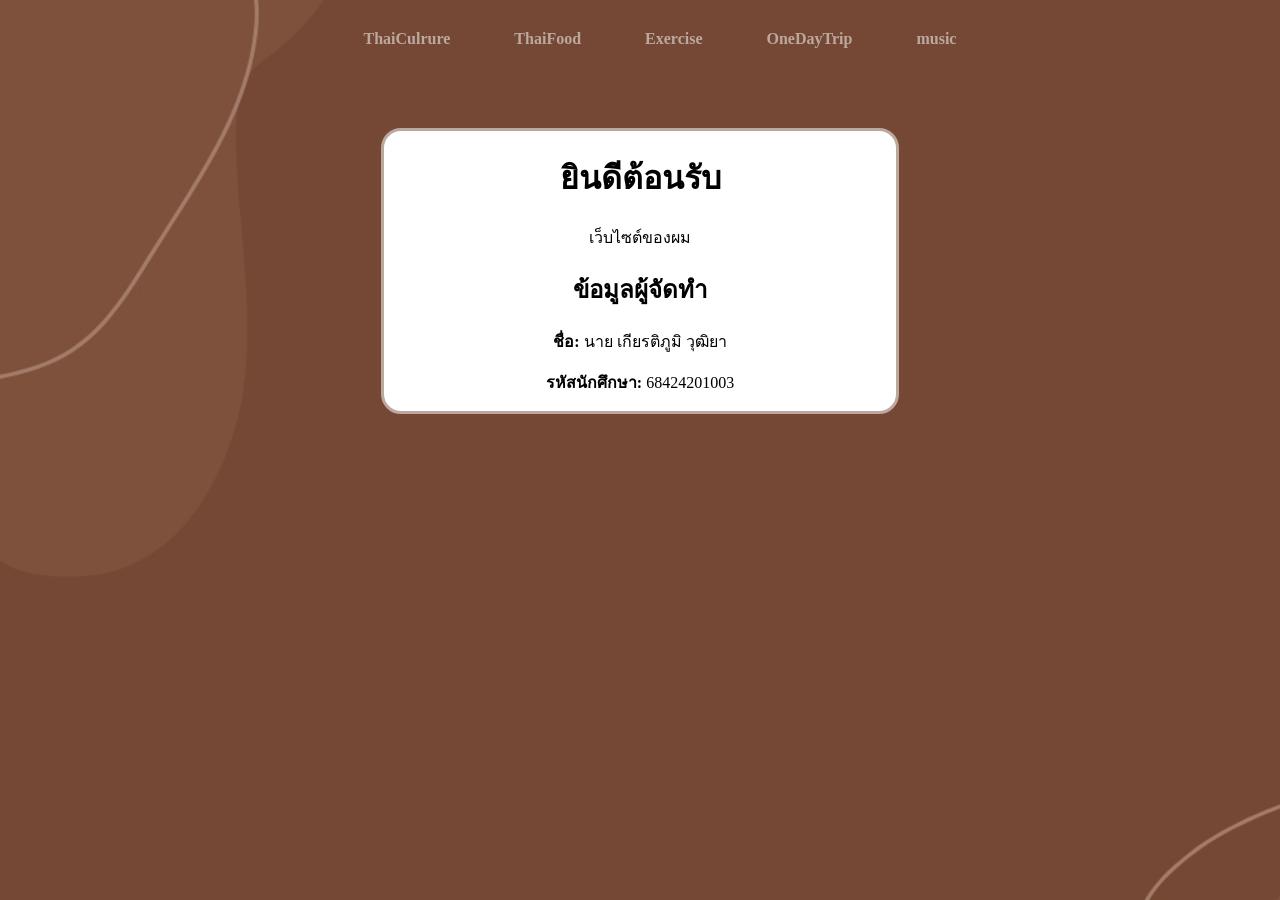
<file: index.html>
<!DOCTYPE html>
<html lang="en">
<head>
    <meta charset="UTF-8">
    <meta name="viewport" content="width=device-width, initial-scale=1.0">
    <link rel="stylesheet" href="css/style_index.css">
    <title>Document</title>
    
</head>
<body  > 
    
<div class="header">

<nav >
    <ul class="menu">
       <li> <a href="Thai Culrure.html">ThaiCulrure</a> </li> 
        <li> <a href="Thai Food.html">ThaiFood</a> </li>
        <li> <a href="Exercise.html">Exercise</a> </li>
        <li> <a href="trip.html">OneDayTrip</a> </li>
          <li> <a href="music.html">music</a> </li>
          
    </ul>
</nav>
</div>

<div class="container">

        <div class="card">
            <h1>ยินดีต้อนรับ</h1>
            <p class="subtitle">เว็บไซต์ของผม</p>

            <div class="profile-box">
                <h2>ข้อมูลผู้จัดทำ</h2>
                <p><strong>ชื่อ:</strong> นาย เกียรติภูมิ วุฒิยา</p>
                <p><strong>รหัสนักศึกษา:</strong> 68424201003</p>
            </div>


        </div>

    </div>

</body>
</html>

</body>
</html>
</file>
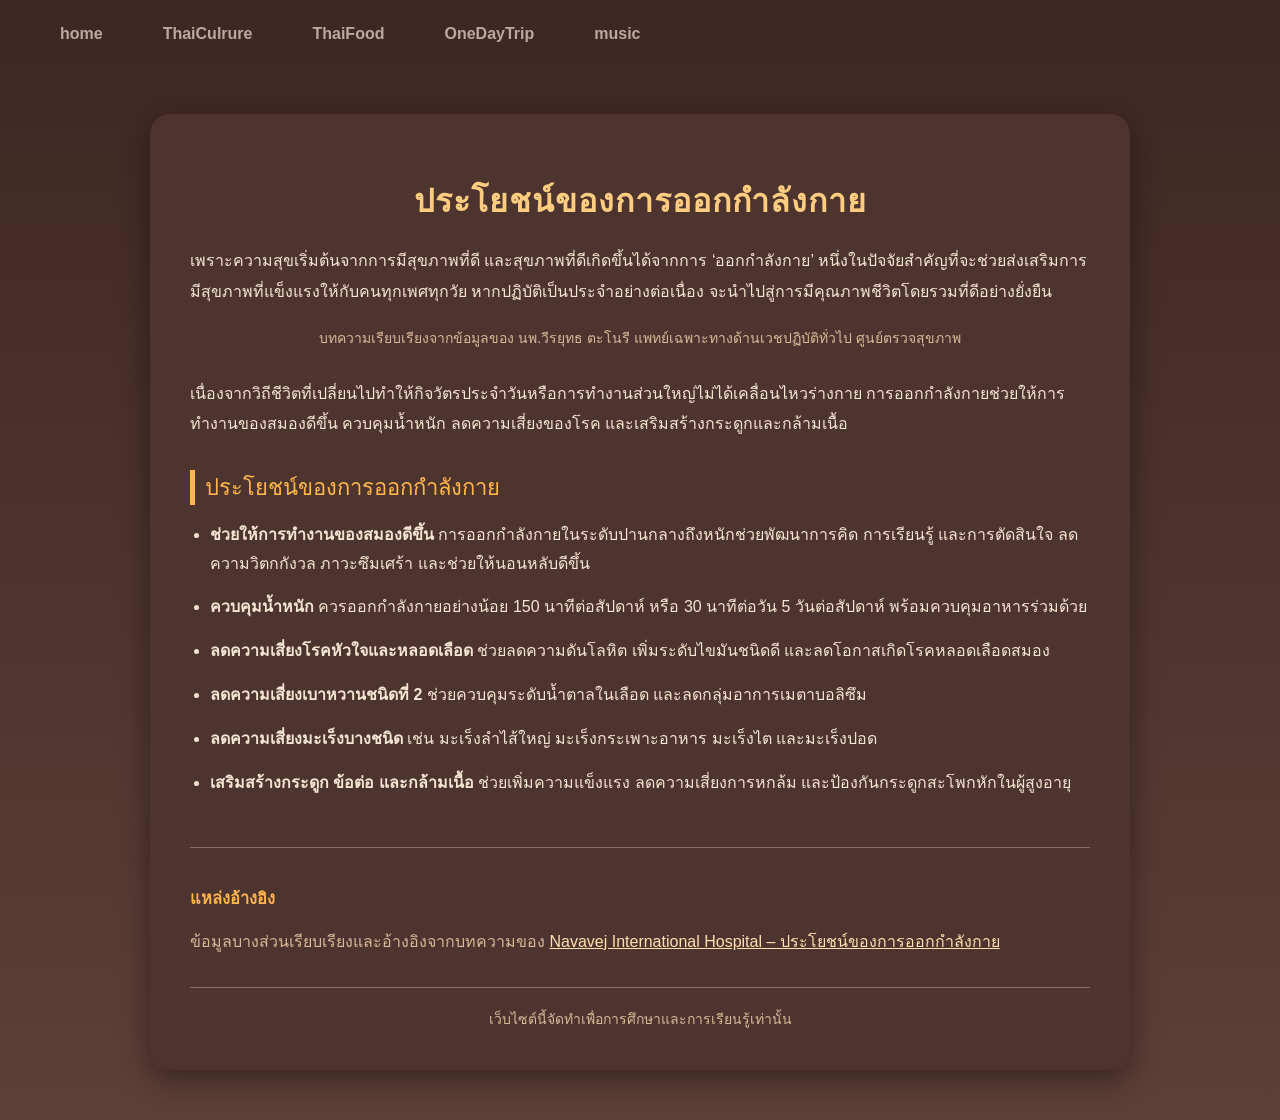
<file: Exercise.html>
<!DOCTYPE html>
<html lang="th">
<head>
<meta charset="UTF-8">
<meta name="viewport" content="width=device-width, initial-scale=1.0">
<title>ประโยชน์ของการออกกำลังกาย</title>

<style>
body {
    margin: 0;
    font-family: "Sarabun", sans-serif;
    background: linear-gradient(to bottom, #3e2723, #5d4037);
    color: #f5e6d3;
}

.container {
    max-width: 900px;
    margin: 50px auto;
    background-color: #4e342e;
    padding: 40px;
    border-radius: 20px;
    box-shadow: 0 10px 30px rgba(0,0,0,0.4);
}

h1 {
    text-align: center;
    font-size: 32px;
    margin-bottom: 20px;
    letter-spacing: 1px;
    color: #ffcc80;
}

.author {
    text-align: center;
    font-size: 14px;
    margin-bottom: 30px;
    color: #d7b899;
}

p {
    line-height: 1.9;
    font-size: 16px;
    margin-bottom: 20px;
}

.section-title {
    font-size: 22px;
    margin-top: 30px;
    margin-bottom: 15px;
    color: #ffb74d;
    border-left: 5px solid #ffb74d;
    padding-left: 10px;
}

ul {
    padding-left: 20px;
}

li {
    margin-bottom: 15px;
    line-height: 1.8;
}

.reference {
    margin-top: 50px;
    padding-top: 20px;
    border-top: 1px solid #8d6e63;
    font-size: 14px;
    color: #d7b899;
}

.reference h3 {
    color: #ffb74d;
    margin-bottom: 10px;
}

.reference a {
    color: #ffe0b2;
    text-decoration: underline;
}

.reference a:hover {
    color: #ffffff;
}

footer {
    margin-top: 30px;
    padding-top: 20px;
    border-top: 1px solid #8d6e63;
    text-align: center;
    font-size: 14px;
    color: #d7b899;
}

.menu{
    display: flex;
    gap: 20px;
    margin: 20px;
     list-style-type: none;
}

.menu a{
    color: #bca89f;
    text-decoration: none;
    font-weight: bold;
    padding: 10px 20px;
    border: 2px solid white;
    border: none;

}

.menu a:hover{                            /*วางเมาล์*/
    color:#bca89f;
    border: 2px solid #bca89f;
}

                
.menu a:active{
    color: #bca89f;                 /*คลิก*/
}
</style>
</head>

<body>
<nav >
    <ul class="menu">
        <li> <a href="index.html">home</a> </li>
       <li> <a href="Thai Culrure.html">ThaiCulrure</a> </li> 
        <li> <a href="Thai Food.html">ThaiFood</a> </li>
        <li> <a href="trip.html">OneDayTrip</a> </li>
          <li> <a href="music.html">music</a> </li>
          
    </ul>
</nav>
<div class="container">

<h1>ประโยชน์ของการออกกำลังกาย</h1>

<p>
เพราะความสุขเริ่มต้นจากการมีสุขภาพที่ดี และสุขภาพที่ดีเกิดขึ้นได้จากการ ‘ออกกำลังกาย’ 
หนึ่งในปัจจัยสำคัญที่จะช่วยส่งเสริมการมีสุขภาพที่แข็งแรงให้กับคนทุกเพศทุกวัย 
หากปฏิบัติเป็นประจำอย่างต่อเนื่อง จะนำไปสู่การมีคุณภาพชีวิตโดยรวมที่ดีอย่างยั่งยืน
</p>

<div class="author">
บทความเรียบเรียงจากข้อมูลของ นพ.วีรยุทธ ตะโนรี  
แพทย์เฉพาะทางด้านเวชปฏิบัติทั่วไป ศูนย์ตรวจสุขภาพ
</div>

<p>
เนื่องจากวิถีชีวิตที่เปลี่ยนไปทำให้กิจวัตรประจำวันหรือการทำงานส่วนใหญ่ไม่ได้เคลื่อนไหวร่างกาย 
การออกกำลังกายช่วยให้การทำงานของสมองดีขึ้น ควบคุมน้ำหนัก ลดความเสี่ยงของโรค 
และเสริมสร้างกระดูกและกล้ามเนื้อ
</p>

<div class="section-title">ประโยชน์ของการออกกำลังกาย</div>

<ul>
<li><strong>ช่วยให้การทำงานของสมองดีขึ้น</strong>  
การออกกำลังกายในระดับปานกลางถึงหนักช่วยพัฒนาการคิด การเรียนรู้ และการตัดสินใจ 
ลดความวิตกกังวล ภาวะซึมเศร้า และช่วยให้นอนหลับดีขึ้น</li>

<li><strong>ควบคุมน้ำหนัก</strong>  
ควรออกกำลังกายอย่างน้อย 150 นาทีต่อสัปดาห์ หรือ 30 นาทีต่อวัน 5 วันต่อสัปดาห์ 
พร้อมควบคุมอาหารร่วมด้วย</li>

<li><strong>ลดความเสี่ยงโรคหัวใจและหลอดเลือด</strong>  
ช่วยลดความดันโลหิต เพิ่มระดับไขมันชนิดดี และลดโอกาสเกิดโรคหลอดเลือดสมอง</li>

<li><strong>ลดความเสี่ยงเบาหวานชนิดที่ 2</strong>  
ช่วยควบคุมระดับน้ำตาลในเลือด และลดกลุ่มอาการเมตาบอลิซึม</li>

<li><strong>ลดความเสี่ยงมะเร็งบางชนิด</strong>  
เช่น มะเร็งลำไส้ใหญ่ มะเร็งกระเพาะอาหาร มะเร็งไต และมะเร็งปอด</li>

<li><strong>เสริมสร้างกระดูก ข้อต่อ และกล้ามเนื้อ</strong>  
ช่วยเพิ่มความแข็งแรง ลดความเสี่ยงการหกล้ม และป้องกันกระดูกสะโพกหักในผู้สูงอายุ</li>
</ul>

<div class="reference">
    <h3>แหล่งอ้างอิง</h3>
    <p>
        ข้อมูลบางส่วนเรียบเรียงและอ้างอิงจากบทความของ 
        <a href="https://navavej.com/articles/18788" target="_blank">
        Navavej International Hospital – ประโยชน์ของการออกกำลังกาย
        </a>
    </p>
</div>

<footer>
เว็บไซต์นี้จัดทำเพื่อการศึกษาและการเรียนรู้เท่านั้น
</footer>

</div>

</body>
</html>
</file>
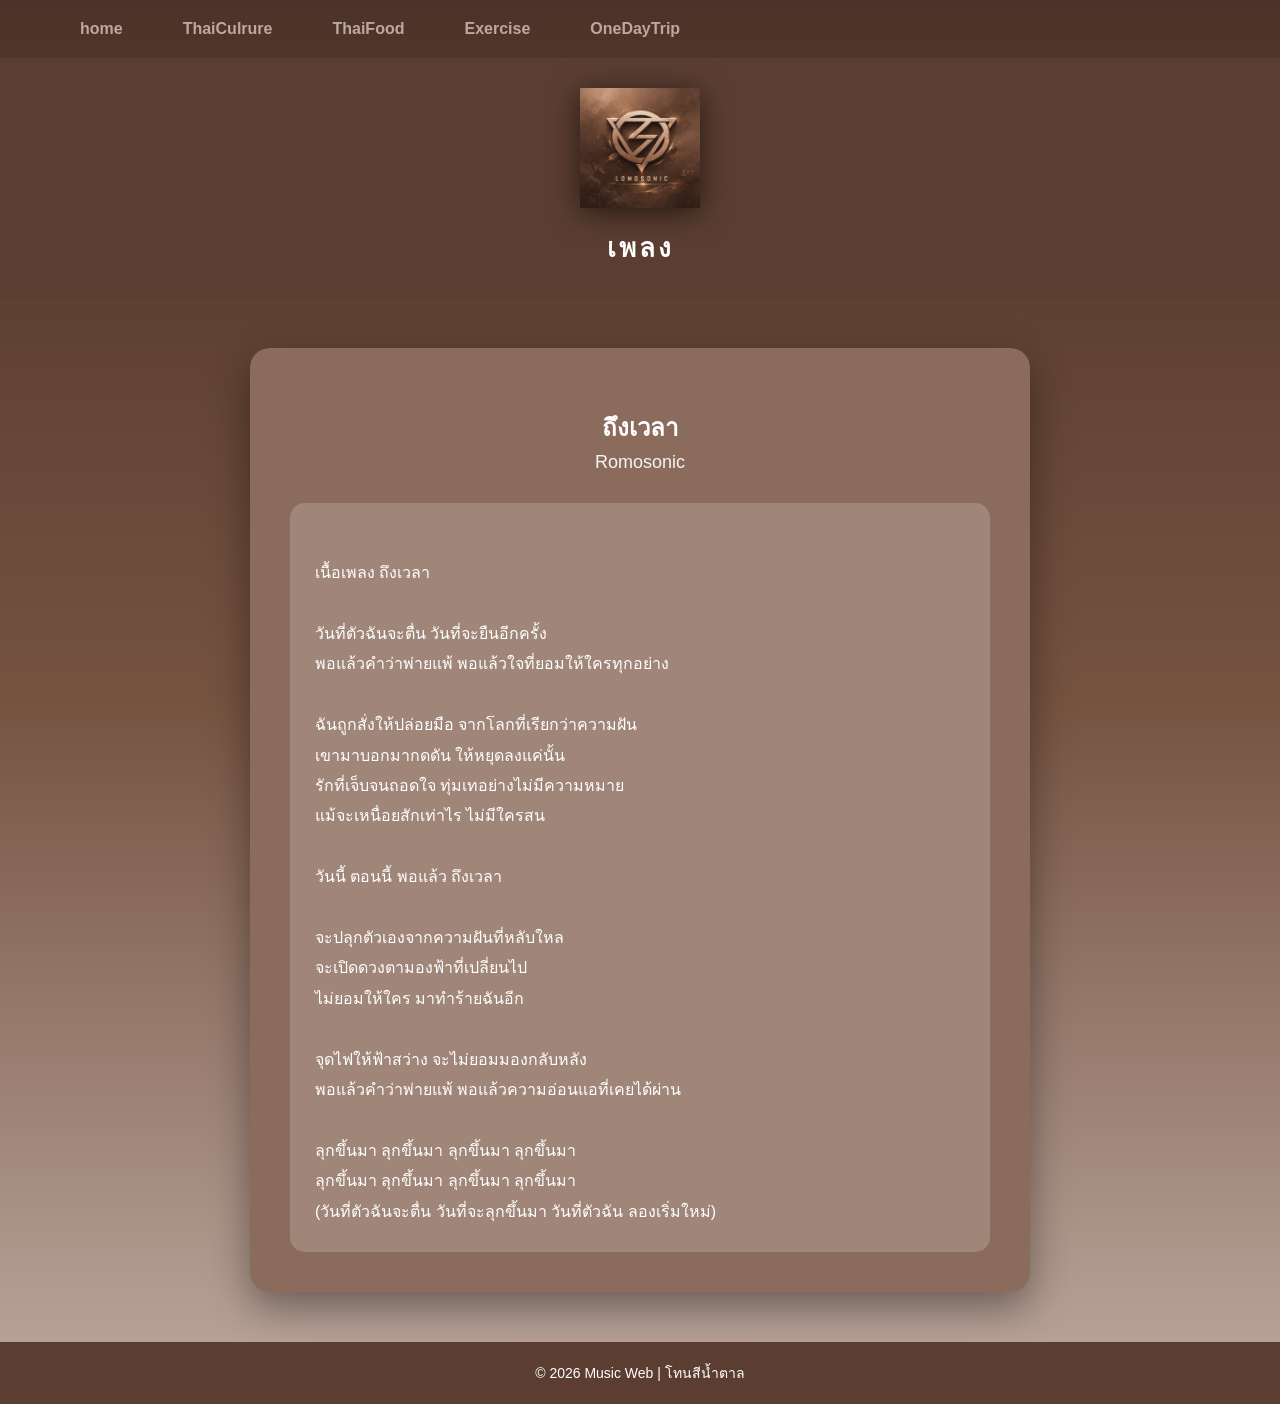
<file: music.html>
<!DOCTYPE html>
<html lang="th">
<head>
<meta charset="UTF-8">
<meta name="viewport" content="width=device-width, initial-scale=1.0">
<title>ถึงเวลา - Romosonic</title>

<style>
body {
    margin: 0;
    font-family: Arial, sans-serif;
    background: linear-gradient(to bottom, #4c3228, #765341, #bca89f);
    color: #fff;
}

/* ปรับ header เพิ่มเล็กน้อย */
header {
    text-align: center;
    padding: 30px 20px;
    background-color: #5b3e31;
    letter-spacing: 3px;
}

/* เพิ่มโลโก้ */
.logo {
    width: 120px;
    margin-bottom: 15px;
    filter: drop-shadow(0 5px 15px rgba(0,0,0,0.6));
}

/* ทำตัวอักษรดูเท่ขึ้น */
header h1 {
    margin: 0;
    font-size: 26px;
    font-weight: bold;
}

.container {
    width: 90%;
    max-width: 700px;
    margin: 50px auto;
    background-color: #8b6c5c;
    padding: 40px;
    border-radius: 20px;
    box-shadow: 0 15px 40px rgba(0,0,0,0.4);
}

h2 {
    text-align: center;
    margin-bottom: 5px;
}

.artist {
    text-align: center;
    margin-bottom: 30px;
    font-size: 18px;
    color: #f5f5f5;
}

.lyrics {
    background-color: #a08679;
    padding: 25px;
    border-radius: 15px;
    line-height: 1.9;
    white-space: pre-line;
    font-size: 16px;
}

footer {
    text-align: center;
    padding: 20px;
    background-color: #5b3e31;
    margin-top: 50px;
    font-size: 14px;
}

.menu{
    display: flex;
    gap: 20px;
    margin: 20px;
     list-style-type: none;
}

.menu a{
    color: #bca89f;
    text-decoration: none;
    font-weight: bold;
    padding: 10px 20px;
    border: 2px solid white;
    border: none;

}

.menu a:hover{                            /*วางเมาล์*/
    color:#bca89f;
    border: 2px solid #bca89f;
}

                
.menu a:active{
    color: #bca89f;                 /*คลิก*/
}
</style>
</head>

<body>
             <nav >
    <ul class="menu">
        <li> <a href="index.html">home</a> </li>
       <li> <a href="Thai Culrure.html">ThaiCulrure</a> </li> 
        <li> <a href="Thai Food.html">ThaiFood</a> </li>
        <li> <a href="Exercise.html">Exercise</a> </li>
        <li> <a href="trip.html">OneDayTrip</a> </li>
          
    </ul>
</nav>
<header>
    <img src="images/romosonic.jpg" alt="Lomosonic Logo" class="logo">
    <h1>เพลง</h1>
</header>
<div class="container">
    <h2>ถึงเวลา</h2>
    <div class="artist">Romosonic</div>

    <div class="lyrics">
เนื้อเพลง ถึงเวลา

วันที่ตัวฉันจะตื่น วันที่จะยืนอีกครั้ง
พอแล้วคำว่าพ่ายแพ้ พอแล้วใจที่ยอมให้ใครทุกอย่าง

ฉันถูกสั่งให้ปล่อยมือ จากโลกที่เรียกว่าความฝัน
เขามาบอกมากดดัน ให้หยุดลงแค่นั้น
รักที่เจ็บจนถอดใจ ทุ่มเทอย่างไม่มีความหมาย
แม้จะเหนื่อยสักเท่าไร ไม่มีใครสน

วันนี้ ตอนนี้ พอแล้ว ถึงเวลา

จะปลุกตัวเองจากความฝันที่หลับใหล
จะเปิดดวงตามองฟ้าที่เปลี่ยนไป
ไม่ยอมให้ใคร มาทำร้ายฉันอีก

จุดไฟให้ฟ้าสว่าง จะไม่ยอมมองกลับหลัง
พอแล้วคำว่าพ่ายแพ้ พอแล้วความอ่อนแอที่เคยได้ผ่าน

ลุกขึ้นมา ลุกขึ้นมา ลุกขึ้นมา ลุกขึ้นมา
ลุกขึ้นมา ลุกขึ้นมา ลุกขึ้นมา ลุกขึ้นมา
(วันที่ตัวฉันจะตื่น วันที่จะลุกขึ้นมา วันที่ตัวฉัน ลองเริ่มใหม่)
    </div>
</div>

<footer>
    © 2026 Music Web | โทนสีน้ำตาล
</footer>

</body>
</html>
</file>
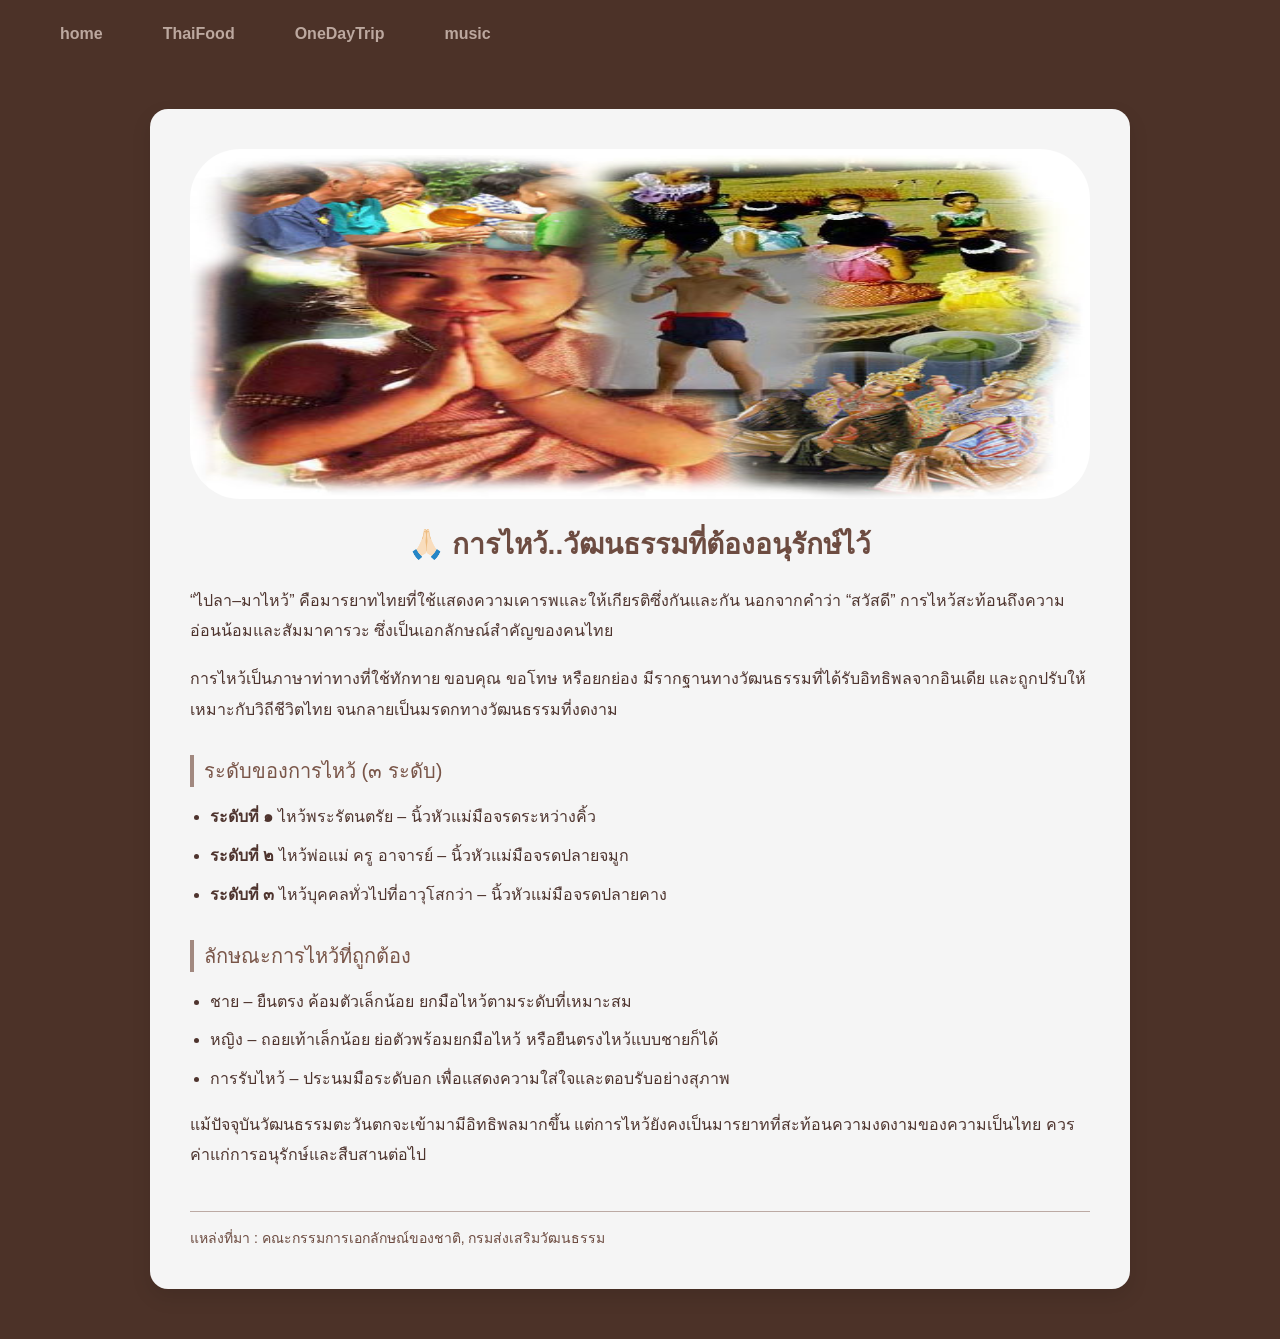
<file: Thai Culrure.html>
<!DOCTYPE html>
<html lang="th">
<head>
<meta charset="UTF-8">
<meta name="viewport" content="width=device-width, initial-scale=1.0">
<title>การไหว้..วัฒนธรรมที่ต้องอนุรักษ์ไว้</title>

<style>
body {
    margin: 0;
    font-family: "Sarabun", sans-serif;
    background: linear-gradient(to bottom, #4c3228, #4c3228);
    color: #4e342e;
}

.container {
    max-width: 900px;
    margin: 50px auto;
    background-color: #f5f5f5;
    padding: 40px;
    border-radius: 18px;
    box-shadow: 0 8px 20px rgba(0,0,0,0.1);
}

h1 {
    text-align: center;
    font-size: 28px;
    margin-bottom: 20px;
    color: #6d4c41;
}

p {
    line-height: 1.9;
    font-size: 16px;
    margin-bottom: 18px;
}

.section-title {
    font-size: 20px;
    margin-top: 30px;
    margin-bottom: 10px;
    color: #795548;
    border-left: 4px solid #a1887f;
    padding-left: 10px;
}

ul {
    padding-left: 20px;
}

li {
    margin-bottom: 10px;
    line-height: 1.8;
}

.reference {
    margin-top: 40px;
    padding-top: 15px;
    border-top: 1px solid #bcaaa4;
    font-size: 14px;
    color: #6d4c41;
}
img{
    width: 100%;
    height: 350px;
    border-radius: 50px;

}

.menu{
    display: flex;
    gap: 20px;
    margin: 20px;
     list-style-type: none;
}

.menu a{
    color: #bca89f;
    text-decoration: none;
    font-weight: bold;
    padding: 10px 20px;
    border: 2px solid white;
    border: none;

}

.menu a:hover{                            /*วางเมาล์*/
    color:#bca89f;
    border: 2px solid #bca89f;
}

                
.menu a:active{
    color: #bca89f;                 /*คลิก*/
}
</style>
</head>

<body>
<nav >
    <ul class="menu">
        <li> <a href="index.html">home</a> </li>
        <li> <a href="Thai Food.html">ThaiFood</a> </li>
        <li> <a href="trip.html">OneDayTrip</a> </li>
          <li> <a href="music.html">music</a> </li>
          
    </ul>
</nav>
<div class="container">

    <img src="images/ikkkkk.jpg" alt="วัฒนธรรม">
<h1>🙏🏻 การไหว้..วัฒนธรรมที่ต้องอนุรักษ์ไว้</h1>

<p>
“ไปลา–มาไหว้” คือมารยาทไทยที่ใช้แสดงความเคารพและให้เกียรติซึ่งกันและกัน 
นอกจากคำว่า “สวัสดี” การไหว้สะท้อนถึงความอ่อนน้อมและสัมมาคารวะ 
ซึ่งเป็นเอกลักษณ์สำคัญของคนไทย
</p>

<p>
การไหว้เป็นภาษาท่าทางที่ใช้ทักทาย ขอบคุณ ขอโทษ หรือยกย่อง 
มีรากฐานทางวัฒนธรรมที่ได้รับอิทธิพลจากอินเดีย และถูกปรับให้เหมาะกับวิถีชีวิตไทย 
จนกลายเป็นมรดกทางวัฒนธรรมที่งดงาม
</p>

<div class="section-title">ระดับของการไหว้ (๓ ระดับ)</div>

<ul>
<li><strong>ระดับที่ ๑</strong> ไหว้พระรัตนตรัย – นิ้วหัวแม่มือจรดระหว่างคิ้ว</li>
<li><strong>ระดับที่ ๒</strong> ไหว้พ่อแม่ ครู อาจารย์ – นิ้วหัวแม่มือจรดปลายจมูก</li>
<li><strong>ระดับที่ ๓</strong> ไหว้บุคคลทั่วไปที่อาวุโสกว่า – นิ้วหัวแม่มือจรดปลายคาง</li>
</ul>

<div class="section-title">ลักษณะการไหว้ที่ถูกต้อง</div>

<ul>
<li>ชาย – ยืนตรง ค้อมตัวเล็กน้อย ยกมือไหว้ตามระดับที่เหมาะสม</li>
<li>หญิง – ถอยเท้าเล็กน้อย ย่อตัวพร้อมยกมือไหว้ หรือยืนตรงไหว้แบบชายก็ได้</li>
<li>การรับไหว้ – ประนมมือระดับอก เพื่อแสดงความใส่ใจและตอบรับอย่างสุภาพ</li>
</ul>

<p>
แม้ปัจจุบันวัฒนธรรมตะวันตกจะเข้ามามีอิทธิพลมากขึ้น 
แต่การไหว้ยังคงเป็นมารยาทที่สะท้อนความงดงามของความเป็นไทย 
ควรค่าแก่การอนุรักษ์และสืบสานต่อไป
</p>

<div class="reference">
แหล่งที่มา : คณะกรรมการเอกลักษณ์ของชาติ, กรมส่งเสริมวัฒนธรรม
</div>

</div>

</body>

</html>
</file>
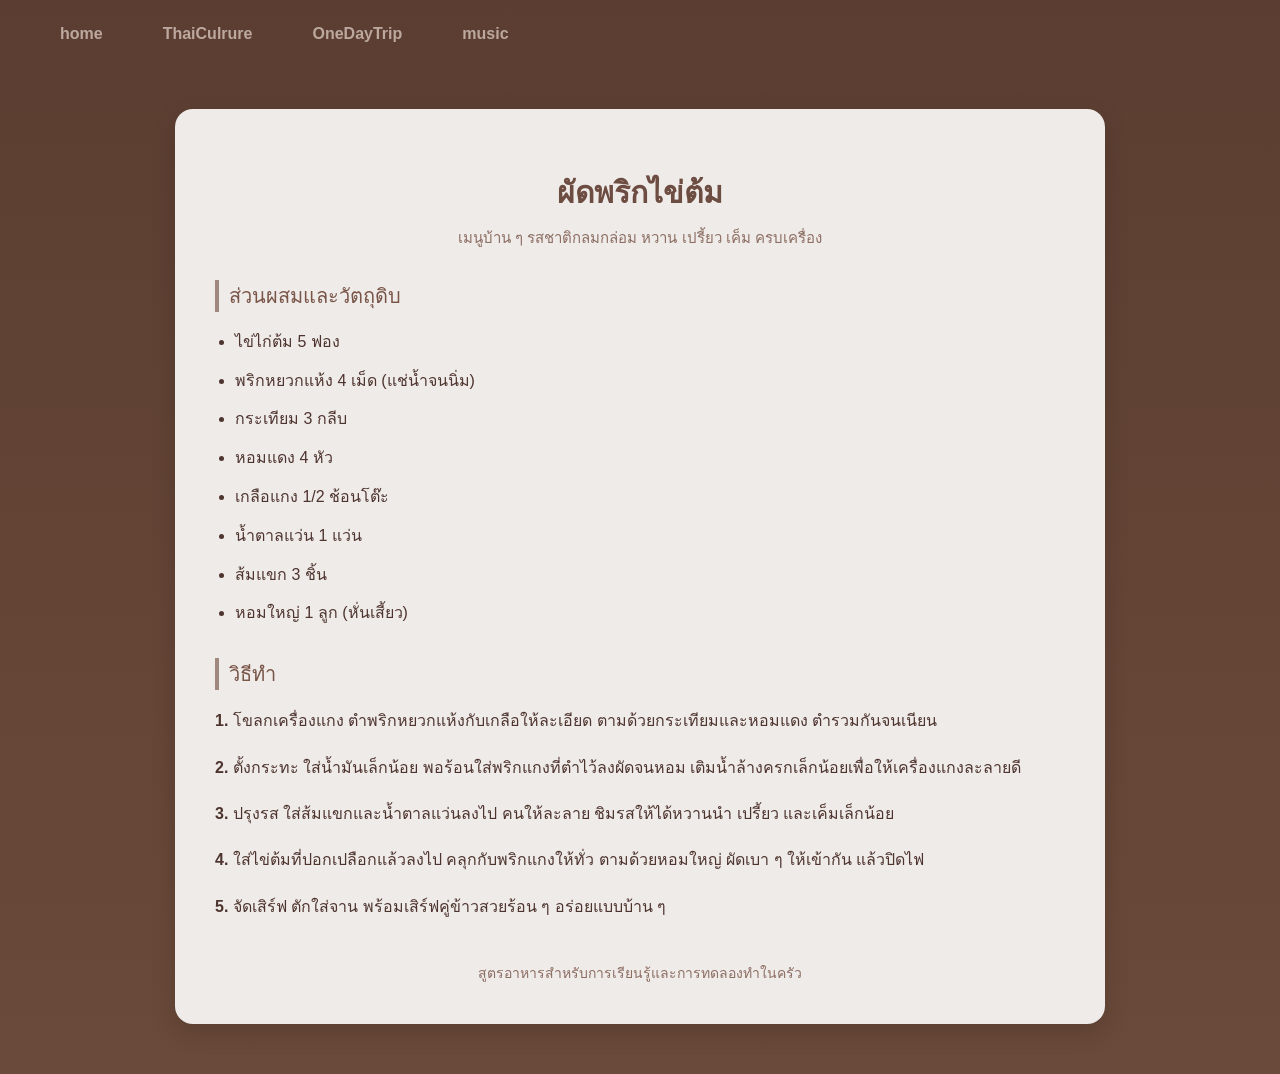
<file: Thai Food.html>
<!DOCTYPE html>
<html lang="th">
<head>
<meta charset="UTF-8">
<meta name="viewport" content="width=device-width, initial-scale=1.0">
<title>ผัดพริกไข่ต้ม</title>

<style>
body {
    margin: 0;
    font-family: "Sarabun", sans-serif;
    background: linear-gradient(to bottom, #5b3e31, #6a4a3a);
    color: #4e342e;
}

.container {
    max-width: 850px;
    margin: 50px auto;
    background-color: #efebe9;
    padding: 40px;
    border-radius: 18px;
    box-shadow: 0 8px 25px rgba(0,0,0,0.15);
}

h1 {
    text-align: center;
    font-size: 30px;
    margin-bottom: 10px;
    color: #6d4c41;
}

.subtitle {
    text-align: center;
    margin-bottom: 30px;
    font-size: 15px;
    color: #8d6e63;
}

.section-title {
    font-size: 20px;
    margin-top: 30px;
    margin-bottom: 15px;
    color: #795548;
    border-left: 4px solid #a1887f;
    padding-left: 10px;
}

ul {
    padding-left: 20px;
}

li {
    margin-bottom: 10px;
    line-height: 1.8;
}

.steps p {
    margin-bottom: 15px;
    line-height: 1.9;
}

footer {
    margin-top: 40px;
    text-align: center;
    font-size: 14px;
    color: #8d6e63;
}

.menu{
    display: flex;
    gap: 20px;
    margin: 20px;
     list-style-type: none;
}

.menu a{
    color: #bca89f;
    text-decoration: none;
    font-weight: bold;
    padding: 10px 20px;
    border: 2px solid white;
    border: none;

}

.menu a:hover{                            /*วางเมาล์*/
    color:#bca89f;
    border: 2px solid #bca89f;
}

                
.menu a:active{
    color: #bca89f;                 /*คลิก*/
}
</style>
</head>

<body>
<nav >
    <ul class="menu">
        <li> <a href="index.html">home</a> </li>
       <li> <a href="Thai Culrure.html">ThaiCulrure</a> </li> 
        <li> <a href="trip.html">OneDayTrip</a> </li>
          <li> <a href="music.html">music</a> </li>
          
    </ul>
</nav>
<div class="container">

<h1>ผัดพริกไข่ต้ม</h1>
<div class="subtitle">เมนูบ้าน ๆ รสชาติกลมกล่อม หวาน เปรี้ยว เค็ม ครบเครื่อง</div>

<div class="section-title">ส่วนผสมและวัตถุดิบ</div>
<ul>
<li>ไข่ไก่ต้ม 5 ฟอง</li>
<li>พริกหยวกแห้ง 4 เม็ด (แช่น้ำจนนิ่ม)</li>
<li>กระเทียม 3 กลีบ</li>
<li>หอมแดง 4 หัว</li>
<li>เกลือแกง 1/2 ช้อนโต๊ะ</li>
<li>น้ำตาลแว่น 1 แว่น</li>
<li>ส้มแขก 3 ชิ้น</li>
<li>หอมใหญ่ 1 ลูก (หั่นเสี้ยว)</li>
</ul>

<div class="section-title">วิธีทำ</div>
<div class="steps">

<p><strong>1.</strong> โขลกเครื่องแกง ตำพริกหยวกแห้งกับเกลือให้ละเอียด 
ตามด้วยกระเทียมและหอมแดง ตำรวมกันจนเนียน</p>

<p><strong>2.</strong> ตั้งกระทะ ใส่น้ำมันเล็กน้อย พอร้อนใส่พริกแกงที่ตำไว้ลงผัดจนหอม 
เติมน้ำล้างครกเล็กน้อยเพื่อให้เครื่องแกงละลายดี</p>

<p><strong>3.</strong> ปรุงรส ใส่ส้มแขกและน้ำตาลแว่นลงไป คนให้ละลาย 
ชิมรสให้ได้หวานนำ เปรี้ยว และเค็มเล็กน้อย</p>

<p><strong>4.</strong> ใส่ไข่ต้มที่ปอกเปลือกแล้วลงไป คลุกกับพริกแกงให้ทั่ว 
ตามด้วยหอมใหญ่ ผัดเบา ๆ ให้เข้ากัน แล้วปิดไฟ</p>

<p><strong>5.</strong> จัดเสิร์ฟ ตักใส่จาน พร้อมเสิร์ฟคู่ข้าวสวยร้อน ๆ 
อร่อยแบบบ้าน ๆ</p>

</div>

<footer>
สูตรอาหารสำหรับการเรียนรู้และการทดลองทำในครัว
</footer>

</div>

</body>
</html>
</file>
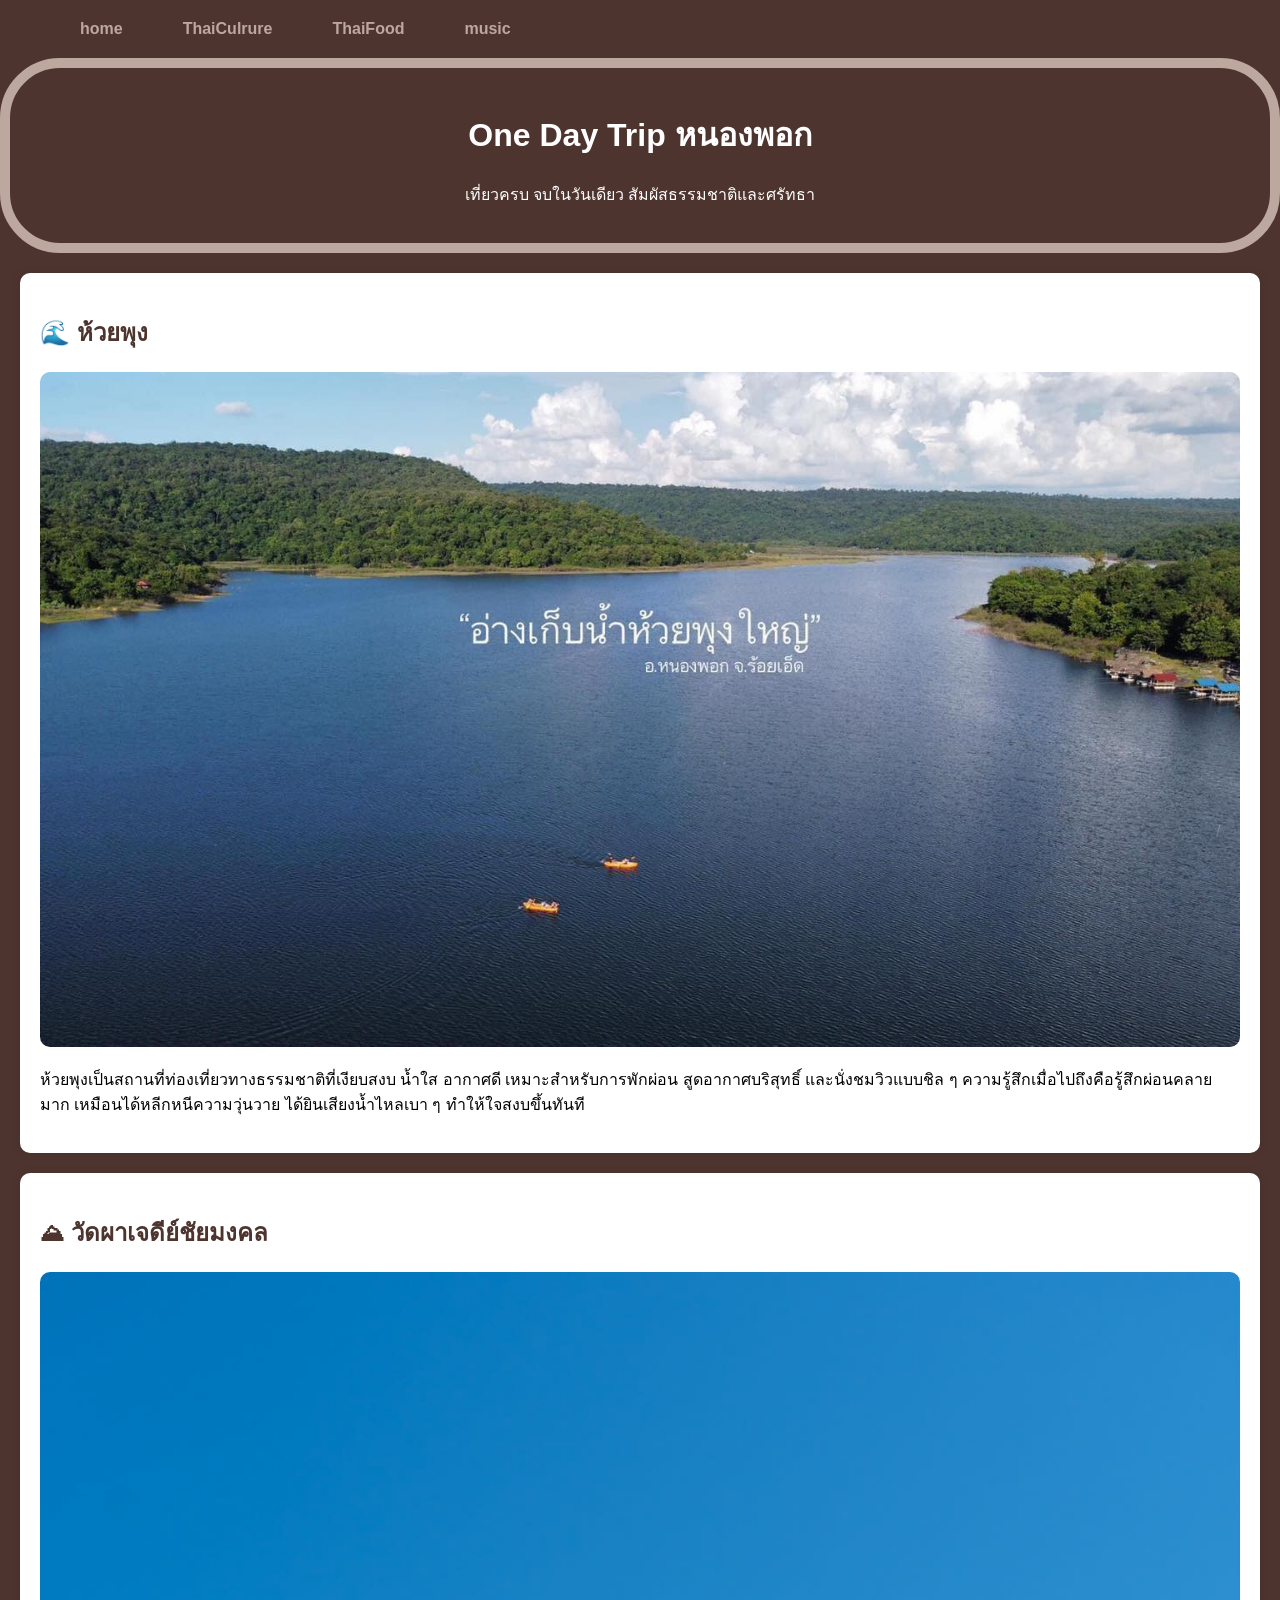
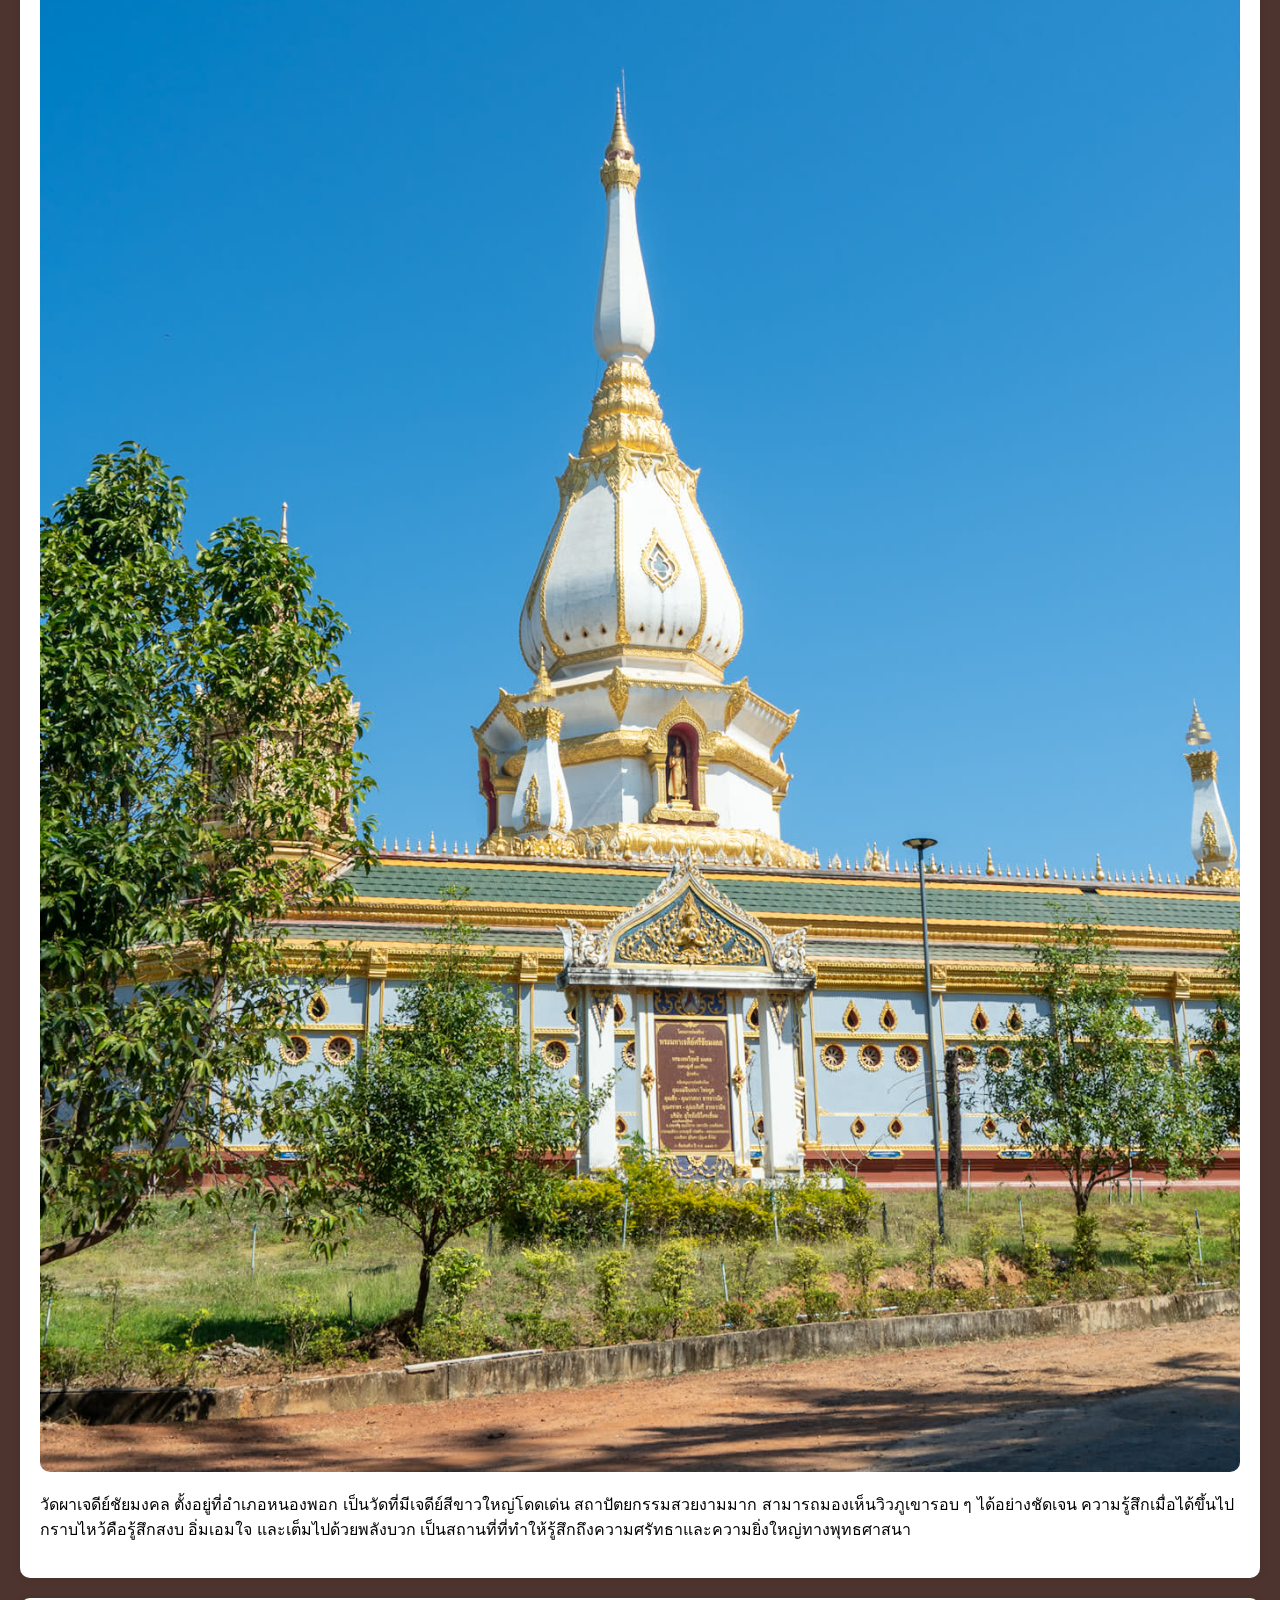
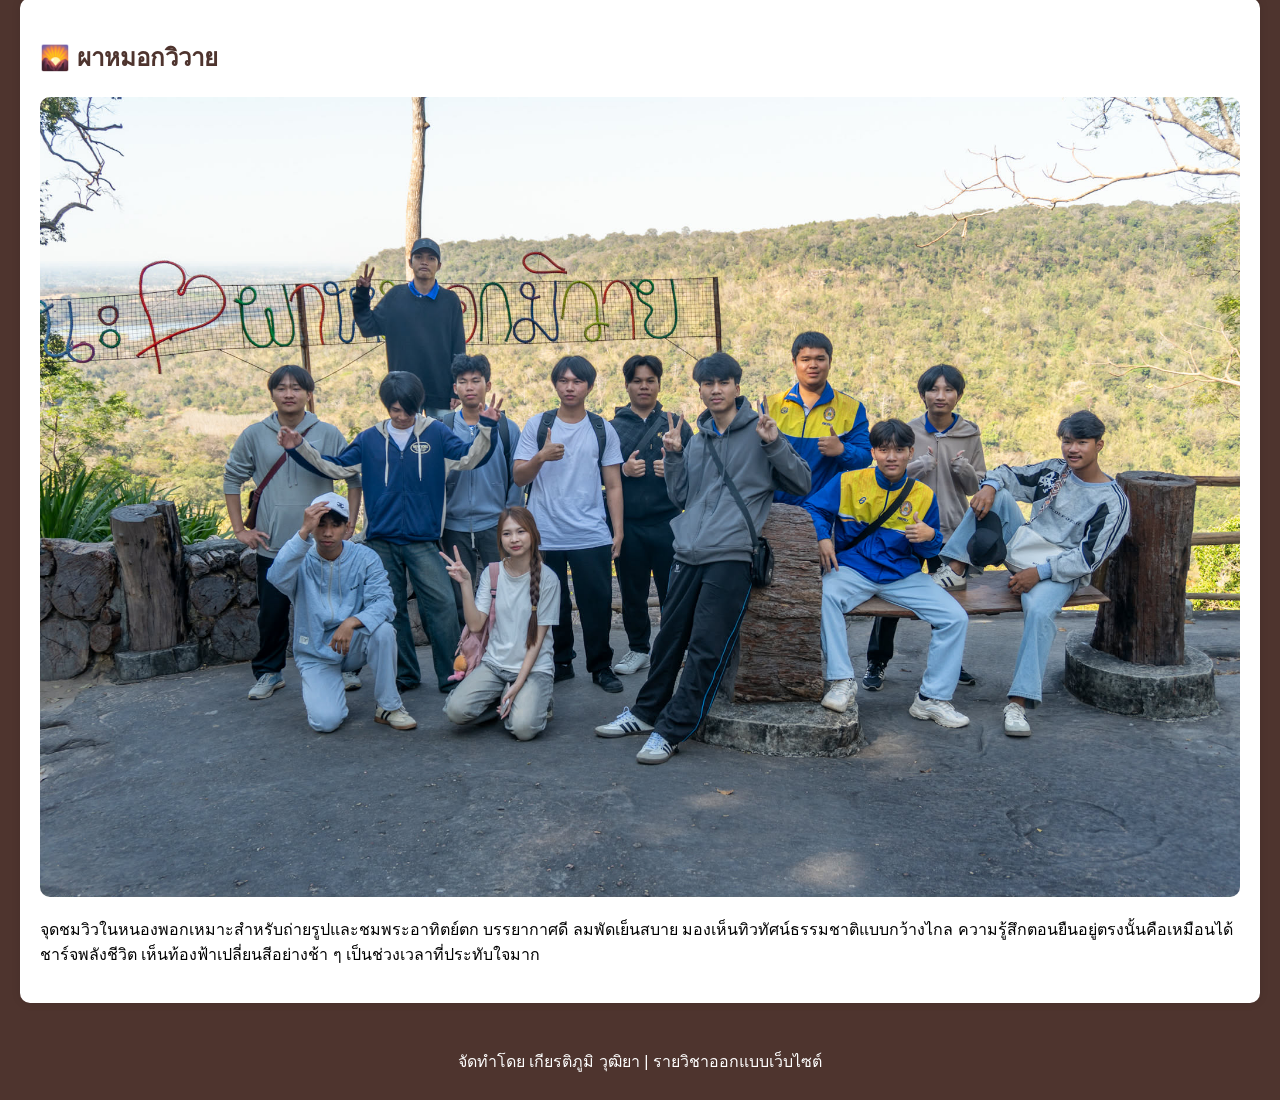
<file: trip.html>
<!DOCTYPE html>
<html lang="th">
<head>
    <meta charset="UTF-8">
    <title>One Day Trip หนองพอก</title>
    <style>
        body {
            font-family: Arial, sans-serif;
            margin: 0;
            padding: 0;
            background-color:  #4e342e;
        }
        header {
            background-color: #4e342e;
            color: white;
            text-align: center;
            padding: 20px;
            border:10px solid #bca89f;
            border-radius: 60px;
            
        }
        section {
            padding: 20px;
            margin: 20px;
            background:white;
            border-radius: 10px;
            box-shadow: 0 0 10px rgba(0,0,0,0.1);
        }
        img {
            width: 100%;
            border-radius: 10px;
        }
        h2 {
            color: #4e342e ;
        }
        footer {
            text-align: center;
            padding: 10px;
            background-color: #4e342e;
            color: white;
        }
        .menu{
    display: flex;
    gap: 20px;
    margin: 20px;
     list-style-type: none;
}

.menu a{
    color: #bca89f;
    text-decoration: none;
    font-weight: bold;
    padding: 10px 20px;
    border: 2px solid white;
    border: none;

}

.menu a:hover{                            /*วางเมาล์*/
    color:#bca89f;
    border: 2px solid #bca89f;
}

                
.menu a:active{
    color: #bca89f;                 /*คลิก*/
}
    </style>
</head>
<body>
    <nav >
    <ul class="menu">
        <li> <a href="index.html">home</a> </li>
       <li> <a href="Thai Culrure.html">ThaiCulrure</a> </li> 
        <li> <a href="Thai Food.html">ThaiFood</a> </li>
          <li> <a href="music.html">music</a> </li>
          
    </ul>
</nav>
<header>
    <h1>One Day Trip หนองพอก</h1>
    <p>เที่ยวครบ จบในวันเดียว สัมผัสธรรมชาติและศรัทธา</p>
</header>

<section>
    <h2>🌊 ห้วยพุง</h2>
    <img src="images/ห้วยพุง.jpg" alt="ห้วยพุง">
    <p>
        ห้วยพุงเป็นสถานที่ท่องเที่ยวทางธรรมชาติที่เงียบสงบ น้ำใส อากาศดี
        เหมาะสำหรับการพักผ่อน สูดอากาศบริสุทธิ์ และนั่งชมวิวแบบชิล ๆ
        ความรู้สึกเมื่อไปถึงคือรู้สึกผ่อนคลายมาก เหมือนได้หลีกหนีความวุ่นวาย
        ได้ยินเสียงน้ำไหลเบา ๆ ทำให้ใจสงบขึ้นทันที
    </p>
</section>

<section>
    <h2>⛰ วัดผาเจดีย์ชัยมงคล</h2>
    <img src="images/วัดเจดี.jpg" alt="วัดผาเจดีย์ชัยมงคล">   
    <p>
        วัดผาเจดีย์ชัยมงคล ตั้งอยู่ที่อำเภอหนองพอก เป็นวัดที่มีเจดีย์สีขาวใหญ่โดดเด่น
        สถาปัตยกรรมสวยงามมาก สามารถมองเห็นวิวภูเขารอบ ๆ ได้อย่างชัดเจน
        ความรู้สึกเมื่อได้ขึ้นไปกราบไหว้คือรู้สึกสงบ อิ่มเอมใจ และเต็มไปด้วยพลังบวก
        เป็นสถานที่ที่ทำให้รู้สึกถึงความศรัทธาและความยิ่งใหญ่ทางพุทธศาสนา
    </p>
</section>

<section>
    <h2>🌄 ผาหมอกวิวาย </h2>
    <img src="images/ผาหมอก1.jpg" alt="จุดชมวิวหนองพอก">
    <p>
        จุดชมวิวในหนองพอกเหมาะสำหรับถ่ายรูปและชมพระอาทิตย์ตก
        บรรยากาศดี ลมพัดเย็นสบาย มองเห็นทิวทัศน์ธรรมชาติแบบกว้างไกล
        ความรู้สึกตอนยืนอยู่ตรงนั้นคือเหมือนได้ชาร์จพลังชีวิต
        เห็นท้องฟ้าเปลี่ยนสีอย่างช้า ๆ เป็นช่วงเวลาที่ประทับใจมาก
    </p>
</section>

<footer>
    <p>จัดทำโดย เกียรติภูมิ วุฒิยา | รายวิชาออกแบบเว็บไซต์</p>
</footer>

</body>
</html>
</file>
<file: css/style_index.css>
body{

    background-image: url(../images/background.jpg);
    background-size: cover; /*ให้เต็มจอ*/
    background-repeat: no-repeat; /*ไม่ให้ภาพซ้ำ*/
    margin: 0;
    display: flex;
    flex-direction: column;
    align-items: center;
    min-height: 100vh;
   
}
header{
    height: 100vh;
    background-color: white;
}
.header{
   
    color: #bca89f;
    text-decoration: none;
    font-weight: bold;
    padding: 10px 20px;
    border: 2px solid white;
    border: none;

}

.menu{
    display: flex;
    gap: 20px;
    margin: 20px;
     list-style-type: none;
}

.menu a{
    color: #bca89f;
    text-decoration: none;
    font-weight: bold;
    padding: 10px 20px;
    border: 2px solid  transparent;
    border-radius: 8px;
    transition: 0.3s;

}

.menu a:hover{                            /*วางเมาล์*/
    color:#bca89f;
    border: 2px solid #bca89f;
}

                
.menu a:active{
    color: #bca89f;                 /*คลิก*/
}

.container{
    width: 40%;
    padding: 0 auto;
    background: white;
    border: 3px solid #bca89f;
    border-radius: 20px;
    text-align: center;
    margin: 50px auto;
   
}
</file>
